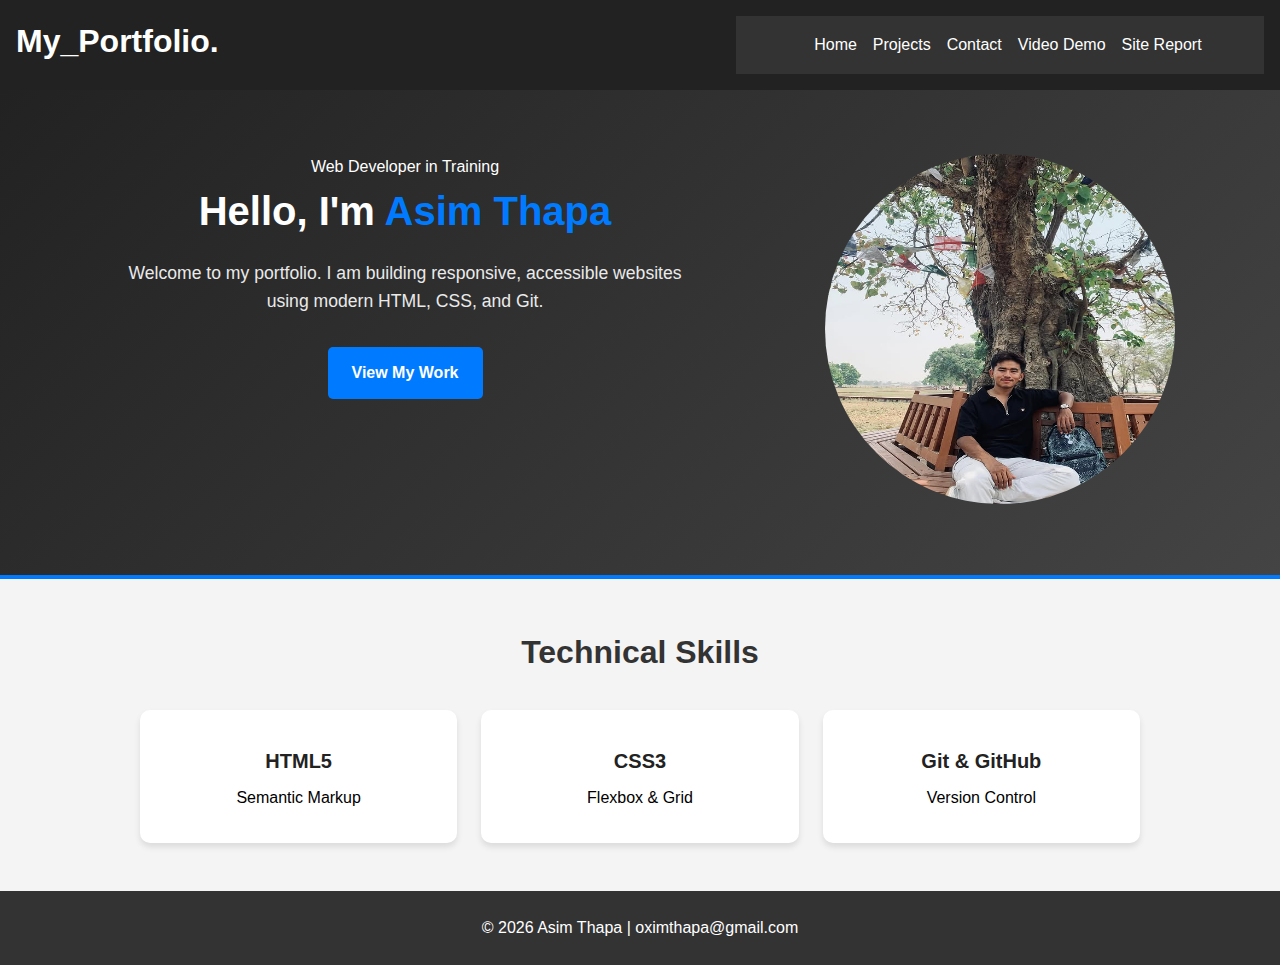
<file: index.html>
<!DOCTYPE html>
<html lang="en">
<head>
  <meta charset="UTF-8">
  <meta name="viewport" content="width=device-width, initial-scale=1.0">
  <title>Home Page</title>
  <link rel="stylesheet" type= "text/css" href="style.css">
</head>
<body>

<header>
  <h1>My_Portfolio.</h1>

  <nav>
    <button id="menu-toggle">☰</button>
    <ul id="nav-links">
      <li><a href="index.html">Home</a></li>
      <li><a href="project.html">Projects</a></li>
      <li><a href="contact.html">Contact</a></li>
      <li><a href="videoDemo.html">Video Demo</a></li>
      <li><a href="siteReport.html">Site Report</a></li>
    </ul>
  </nav>
</header>

<main class="home-container">
  <section class="hero">
  <div class="hero-text">
    <span class="tagline">Web Developer in Training</span>
    <h2>Hello, I'm <span class="highlight">Asim Thapa</span></h2>
    <p>
      Welcome to my portfolio. I am building responsive, accessible websites 
      using modern HTML, CSS, and Git.
    </p>
    <a href="project.html" class="btn-primary">View My Work</a>
  </div>

  <div class="hero-image-container">
    <img src="asimthapa.jpg" 
         alt="Profile Picture">
  </div>
</section>

  <section class="skills-section">
    <h3>Technical Skills</h3>
    <div class="skills-grid">
      <div class="skill-card">
        <h4>HTML5</h4>
        <p>Semantic Markup</p>
      </div>
      <div class="skill-card">
        <h4>CSS3</h4>
        <p>Flexbox & Grid</p>
      </div>
      <div class="skill-card">
        <h4>Git & GitHub</h4>
        <p>Version Control</p>
      </div>
    </div>
  </section>
</main>

<footer>
  <p>© 2026 Asim Thapa | oximthapa@gmail.com</p>
</footer>

<script>
  const toggle = document.getElementById("menu-toggle");
  const links = document.getElementById("nav-links");

  toggle.addEventListener("click", () => {
    links.classList.toggle("show");
  });
</script>


</body>
</html>
</file>
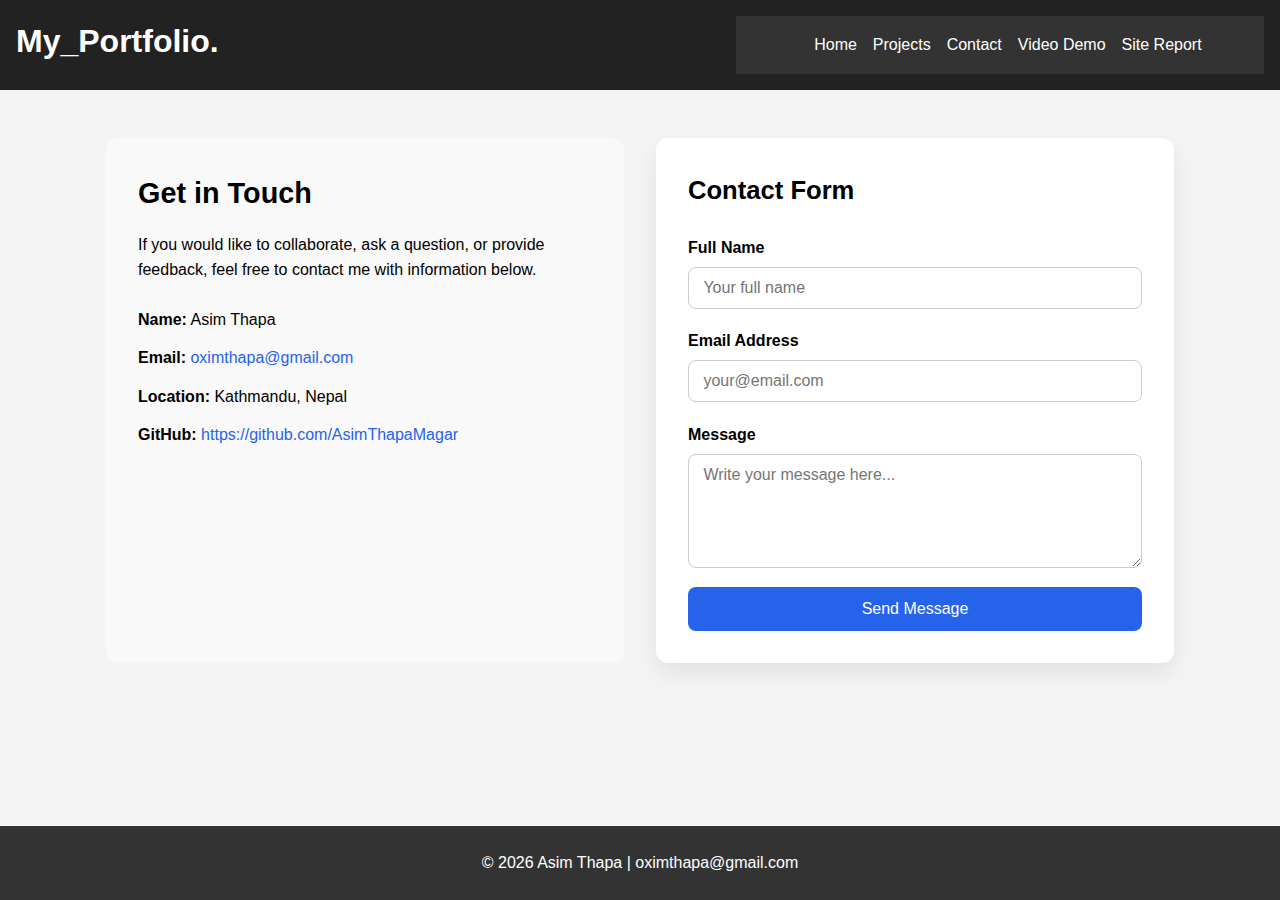
<file: contact.html>
<!DOCTYPE html>
<html lang="en">
<head>
  <meta charset="UTF-8">
  <meta name="viewport" content="width=device-width, initial-scale=1.0">
  <title>Contact | My Portfolio</title>
  <link rel="stylesheet" href="style.css">
</head>
<body>

<header>
  <h1>My_Portfolio.</h1>

  <nav>
    <button id="menu-toggle" aria-label="Toggle navigation menu">☰</button>
    <ul id="nav-links">
      <li><a href="index.html">Home</a></li>
      <li><a href="project.html">Projects</a></li>
      <li><a href="contact.html" class="active">Contact</a></li>
      <li><a href="videoDemo.html">Video Demo</a></li>
      <li><a href="siteReport.html">Site Report</a></li>
    </ul>
  </nav>
</header>

<main class="contact-container">

  <section class="contact-info">
    <h2>Get in Touch</h2>
    <p>
      If you would like to collaborate, ask a question, or provide feedback,
      feel free to contact me with information below.
    </p>

    <ul>
      <li><strong>Name:</strong> Asim Thapa</li>
      <li><strong>Email:</strong> <a href="mailto:oximthapa@gmail.com">oximthapa@gmail.com</a></li>
      <li><strong>Location:</strong> Kathmandu, Nepal</li>
      <li><strong>GitHub:</strong> <a href="https://github.com/AsimThapaMagar/CSY1063_AS1/tree/89faca29b70d0a1bdd124066969c792fdfcd6af7" target="_blank">https://github.com/AsimThapaMagar</a></li>
    </ul>
  </section>

  <section class="contact-form">
    <h3>Contact Form</h3>

    <!-- Email client form -->
    <form 
      action="mailto:oximthapa@gmail.com" 
      method="post" 
      enctype="text/plain">

      <label for="name">Full Name</label>
      <input 
        type="text" 
        id="name" 
        name="Name" 
        placeholder="Your full name"
        required>

      <label for="email">Email Address</label>
      <input 
        type="email" 
        id="email" 
        name="Email" 
        placeholder="your@email.com"
        required>

      <label for="message">Message</label>
      <textarea 
        id="message" 
        name="Message" 
        rows="5"
        placeholder="Write your message here..."
        required></textarea>

      <button type="submit">Send Message</button>
    </form>
  </section>

</main>

<footer>
  <p>© 2026 Asim Thapa | oximthapa@gmail.com</p>
</footer>

<script>
  const toggle = document.getElementById("menu-toggle");
  const links = document.getElementById("nav-links");

  toggle.addEventListener("click", () => {
    links.classList.toggle("show");
  });
</script>

</body>
</html>
</file>
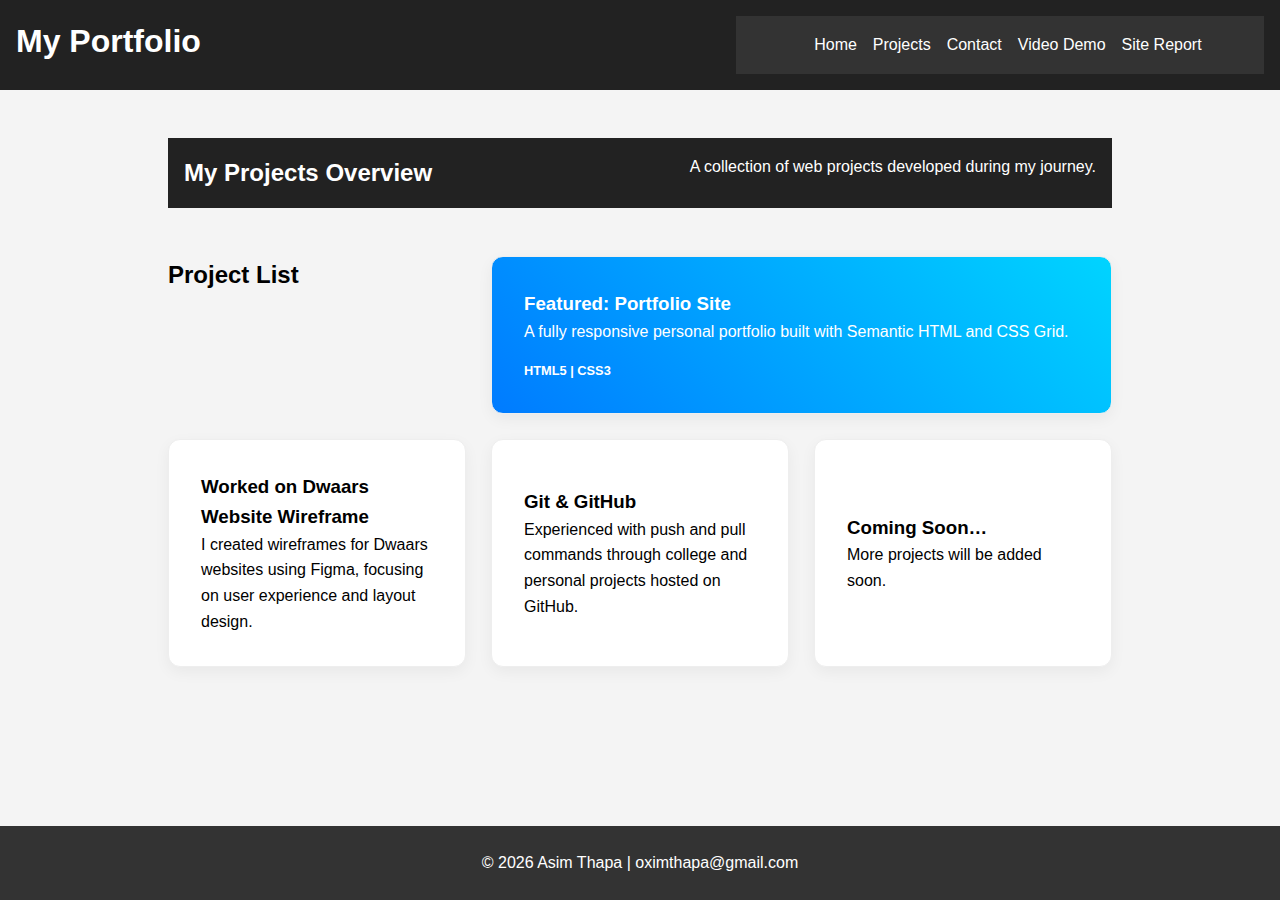
<file: project.html>
<!DOCTYPE html>
<html lang="en">
<head>
  <meta charset="UTF-8">
  <meta name="viewport" content="width=device-width, initial-scale=1.0">
  <title>My Portfolio</title>
  <link rel="stylesheet" href="style.css">
</head>
<body>

<header>
  <h1>My Portfolio</h1>

  <nav>
    <button id="menu-toggle">☰</button>
    <ul id="nav-links">
      <li><a href="index.html">Home</a></li>
      <li><a href="project.html">Projects</a></li>
      <li><a href="contact.html">Contact</a></li>
      <li><a href="videoDemo.html">Video Demo</a></li>
      <li><a href="siteReport.html">Site Report</a></li>
    </ul>
  </nav>
</header>

<main class="projects-container">

  <header class="projects-header">
    <h2>My Projects Overview</h2>
    <p>A collection of web projects developed during my journey.</p>
  </header>

  <section class="project-grid">
    <!-- Section heading added to fix warning -->
    <h2 class="visually-hidden">Project List</h2>

    <article class="project-card featured">
      <div class="project-info">
        <h3>Featured: Portfolio Site</h3>
        <p>A fully responsive personal portfolio built with Semantic HTML and CSS Grid.</p>
        <span class="tech-stack">HTML5 | CSS3</span>
      </div>
    </article>

    <article class="project-card">
      <h3>Worked on Dwaars Website Wireframe</h3>
      <p>I created wireframes for Dwaars websites using Figma, focusing on user experience and layout design.</p>
    </article>

    <article class="project-card">
      <h3>Git & GitHub</h3>
      <p>Experienced with push and pull commands through college and personal projects hosted on GitHub.</p>
    </article>

    <article class="project-card">
      <h3>Coming Soon…</h3>
      <p>More projects will be added soon.</p>
    </article>

  </section>
</main>

<footer>
  <p>© 2026 Asim Thapa | oximthapa@gmail.com</p>
</footer>

<script>
  const toggle = document.getElementById("menu-toggle");
  const links = document.getElementById("nav-links");

  toggle.addEventListener("click", () => {
    links.classList.toggle("show");
  });
</script>

</body>
</html>
</file>
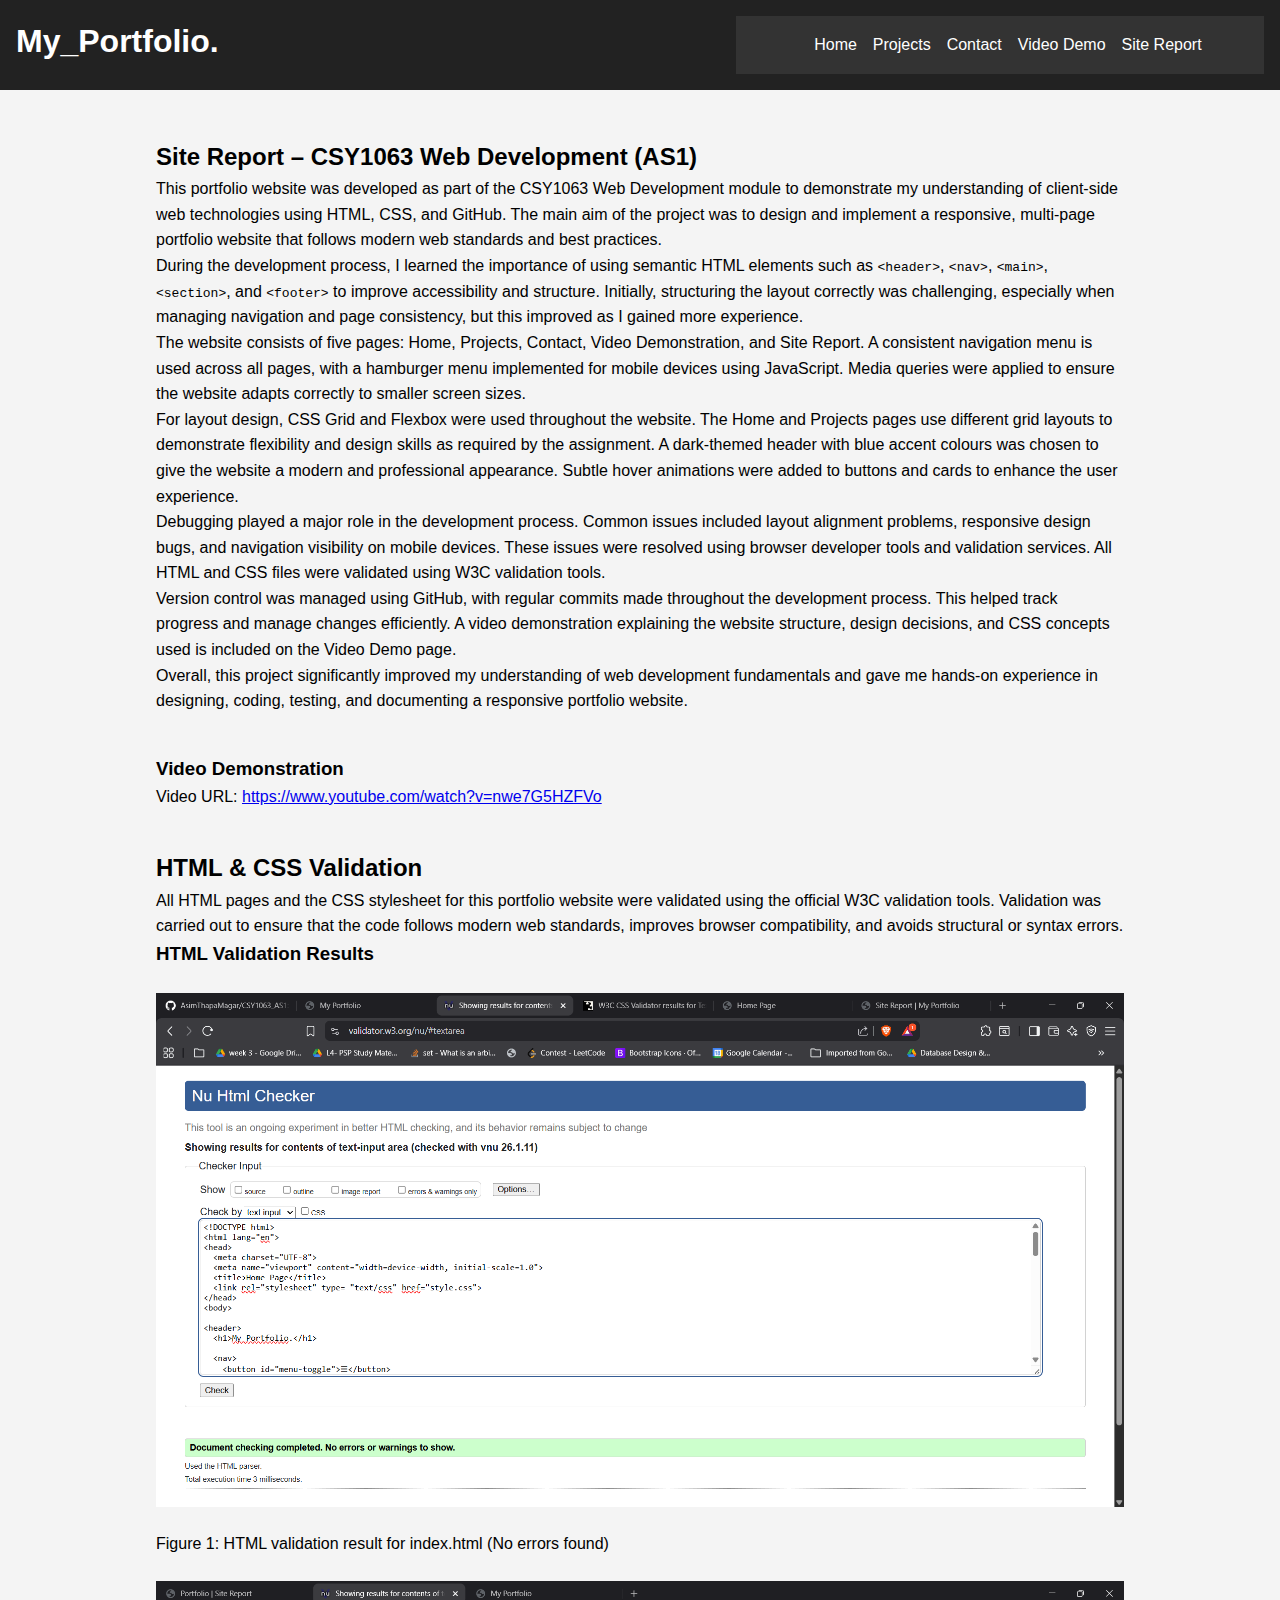
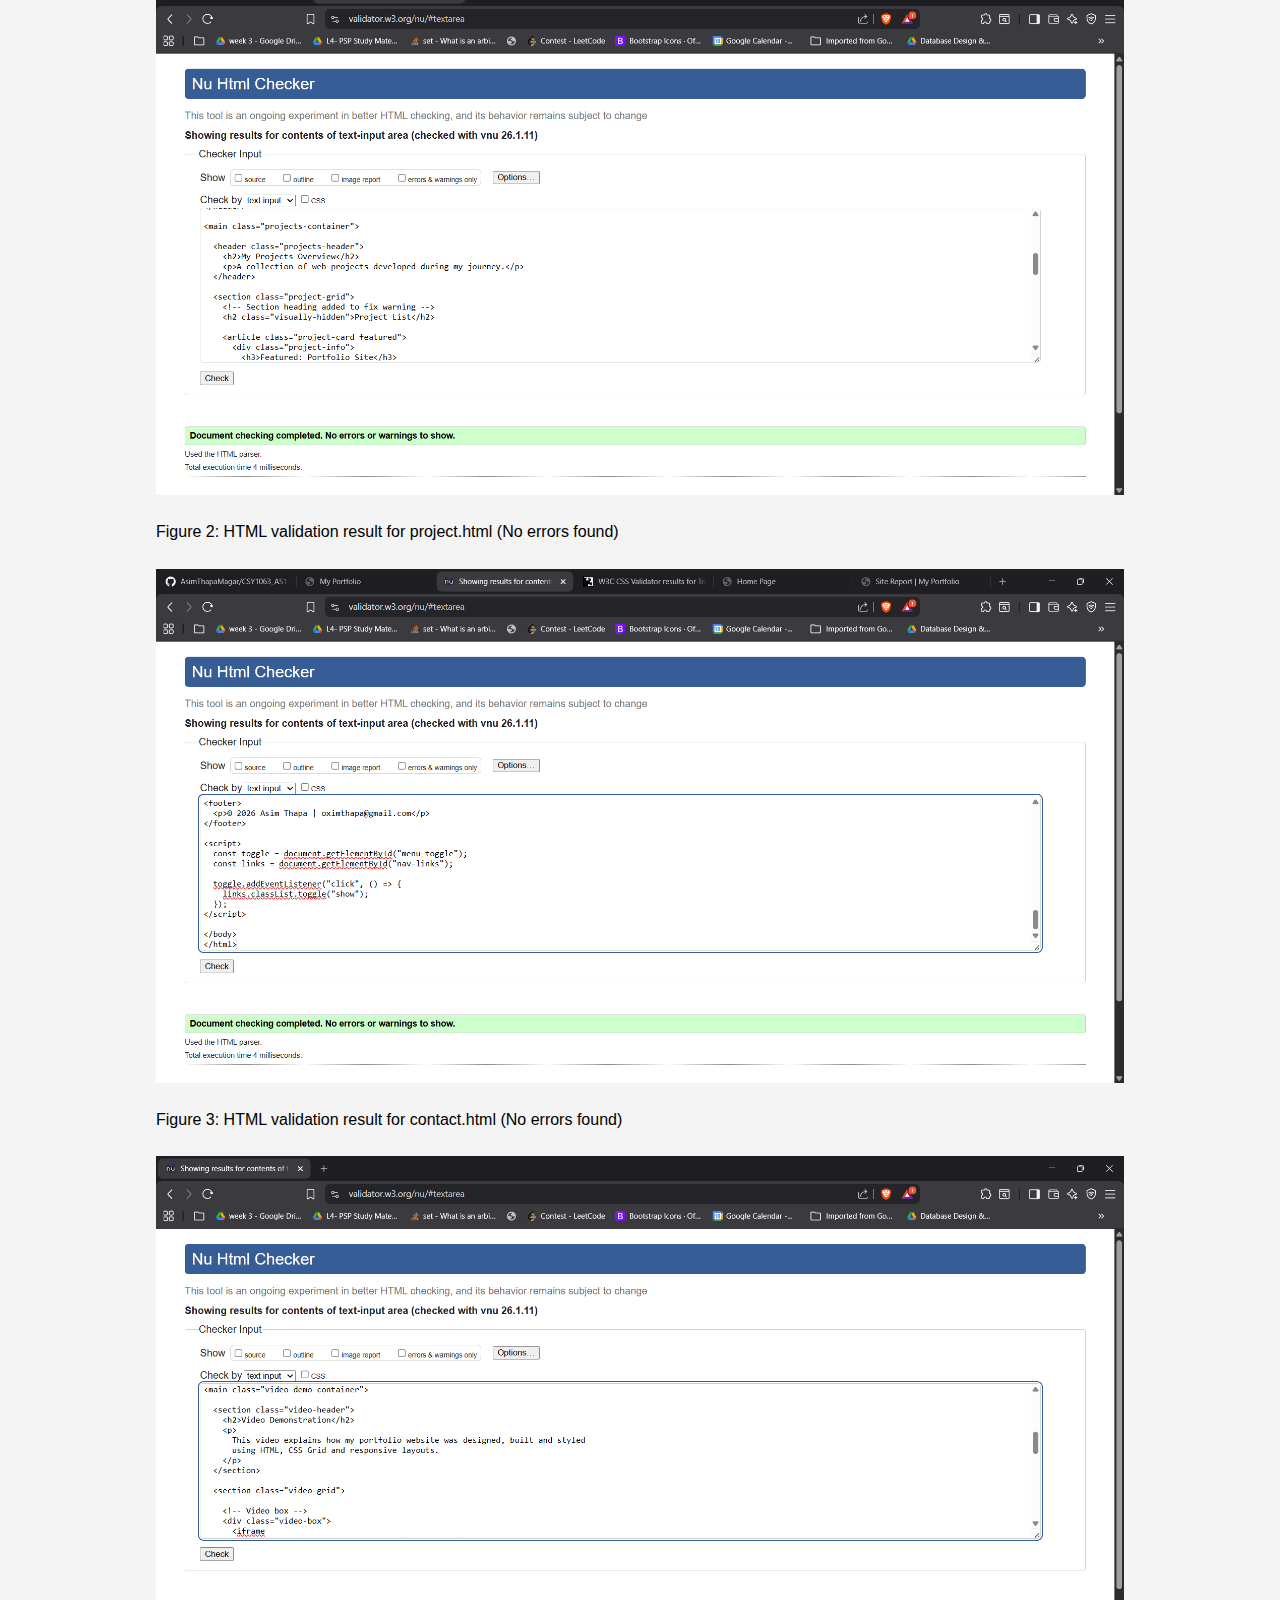
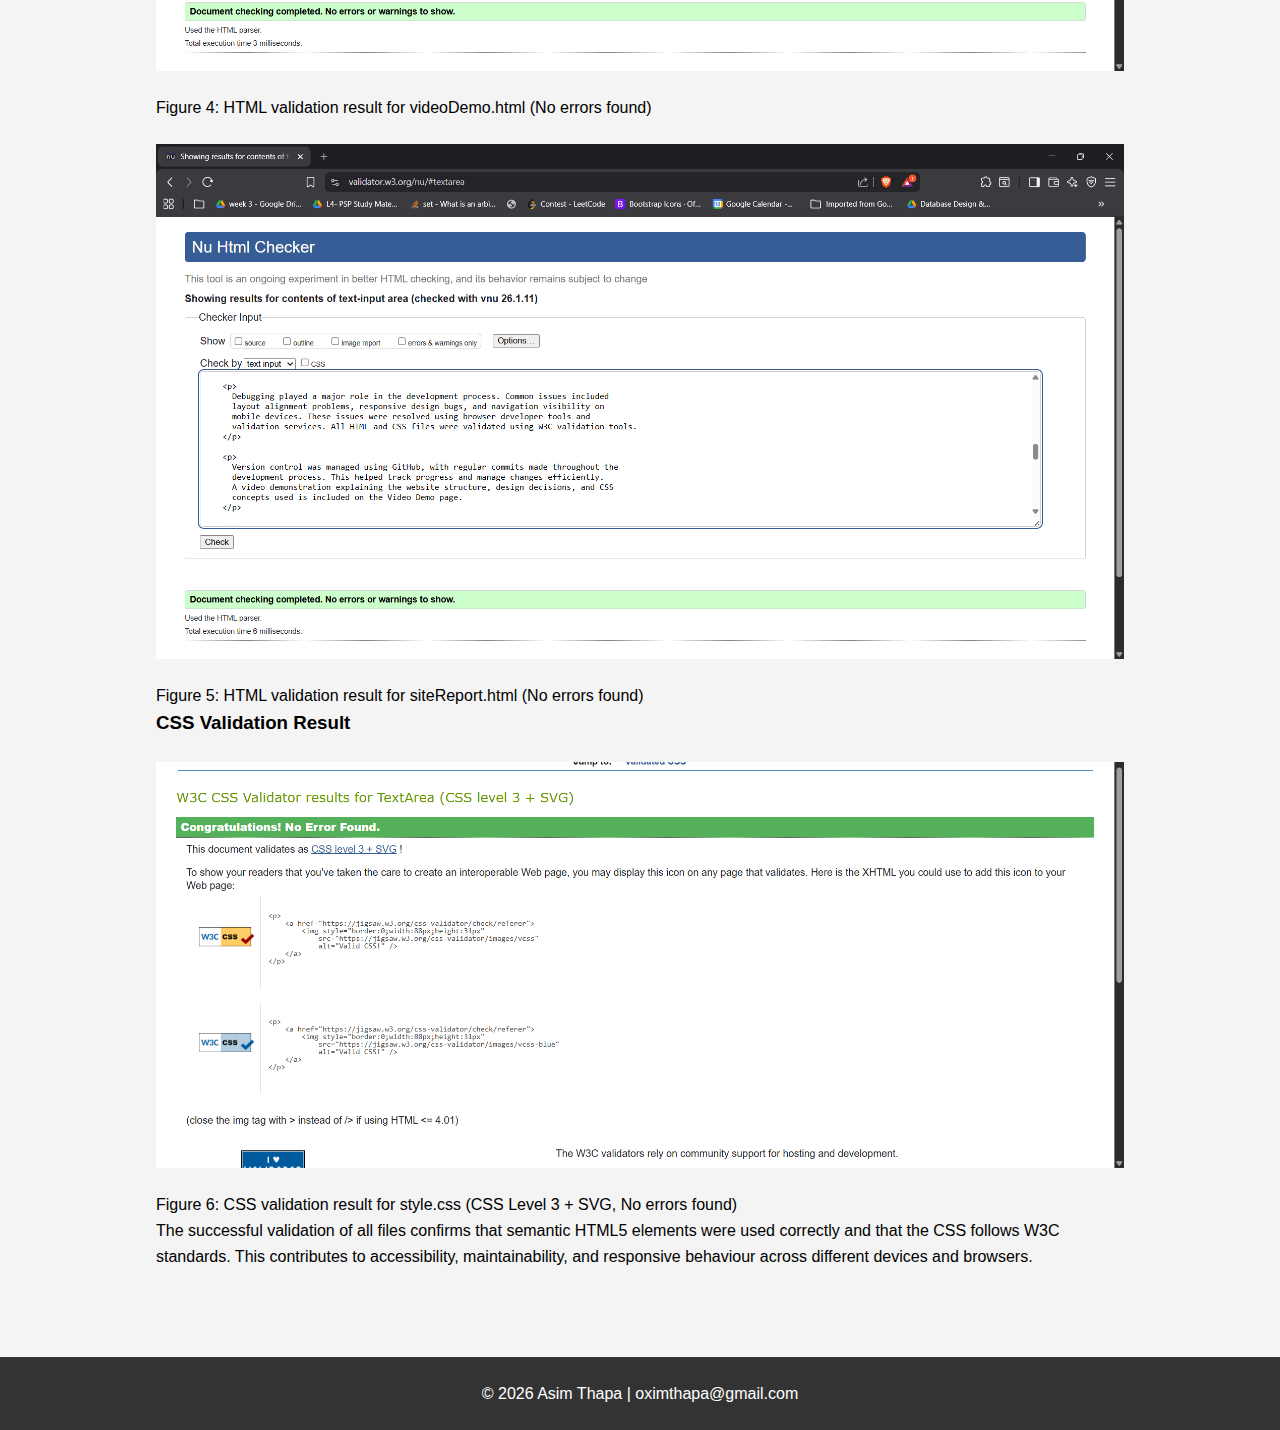
<file: siteReport.html>
<!DOCTYPE html>
<html lang="en">
<head>
  <meta charset="UTF-8">
  <meta name="viewport" content="width=device-width, initial-scale=1.0">
  <title>Site Report | My Portfolio</title>
  <link rel="stylesheet" href="style.css">
</head>
<body>

<header>
  <h1>My_Portfolio.</h1>

  <nav>
    <button id="menu-toggle" aria-label="Toggle navigation menu">☰</button>
    <ul id="nav-links">
      <li><a href="index.html">Home</a></li>
      <li><a href="project.html">Projects</a></li>
      <li><a href="contact.html">Contact</a></li>
      <li><a href="videoDemo.html">Video Demo</a></li>
      <li><a href="siteReport.html" class="active">Site Report</a></li>
    </ul>
  </nav>
</header>

<main class="site-report-container" style="max-width: 1000px; margin: 2rem auto; padding: 1rem;">

  <section>
    <h2>Site Report – CSY1063 Web Development (AS1)</h2>

    <p>
      This portfolio website was developed as part of the CSY1063 Web Development module
      to demonstrate my understanding of client-side web technologies using HTML, CSS,
      and GitHub. The main aim of the project was to design and implement a responsive,
      multi-page portfolio website that follows modern web standards and best practices.
    </p>

    <p>
      During the development process, I learned the importance of using semantic HTML
      elements such as <code>&lt;header&gt;</code>, <code>&lt;nav&gt;</code>,
      <code>&lt;main&gt;</code>, <code>&lt;section&gt;</code>, and
      <code>&lt;footer&gt;</code> to improve accessibility and structure. Initially,
      structuring the layout correctly was challenging, especially when managing navigation
      and page consistency, but this improved as I gained more experience.
    </p>

    <p>
      The website consists of five pages: Home, Projects, Contact, Video Demonstration,
      and Site Report. A consistent navigation menu is used across all pages, with a
      hamburger menu implemented for mobile devices using JavaScript. Media queries were
      applied to ensure the website adapts correctly to smaller screen sizes.
    </p>

    <p>
      For layout design, CSS Grid and Flexbox were used throughout the website. The Home
      and Projects pages use different grid layouts to demonstrate flexibility and design
      skills as required by the assignment. A dark-themed header with blue accent colours
      was chosen to give the website a modern and professional appearance. Subtle hover
      animations were added to buttons and cards to enhance the user experience.
    </p>

    <p>
      Debugging played a major role in the development process. Common issues included
      layout alignment problems, responsive design bugs, and navigation visibility on
      mobile devices. These issues were resolved using browser developer tools and
      validation services. All HTML and CSS files were validated using W3C validation tools.
    </p>

    <p>
      Version control was managed using GitHub, with regular commits made throughout the
      development process. This helped track progress and manage changes efficiently.
      A video demonstration explaining the website structure, design decisions, and CSS
      concepts used is included on the Video Demo page.
    </p>

    <p>
      Overall, this project significantly improved my understanding of web development
      fundamentals and gave me hands-on experience in designing, coding, testing, and
      documenting a responsive portfolio website.
    </p>
  </section>

  <section>
    <h3>Video Demonstration</h3>
    <p>
      Video URL:
      <a href="https://www.youtube.com/watch?v=nwe7G5HZFVo" target="_blank">
        https://www.youtube.com/watch?v=nwe7G5HZFVo
      </a>
    </p>
  </section>

<section class="validation-section">
  <h2>HTML & CSS Validation</h2>

  <p>
    All HTML pages and the CSS stylesheet for this portfolio website were
    validated using the official W3C validation tools. Validation was carried
    out to ensure that the code follows modern web standards, improves browser
    compatibility, and avoids structural or syntax errors.
  </p>

  <h3>HTML Validation Results</h3>

  <figure>
    <img src="index.png" alt="W3C HTML validation result for Home page">
    <figcaption>Figure 1: HTML validation result for index.html (No errors found)</figcaption>
  </figure>

  <figure>
    <img src="projects.png" alt="W3C HTML validation result for Projects page">
    <figcaption>Figure 2: HTML validation result for project.html (No errors found)</figcaption>
  </figure>

  <figure>
    <img src="contact.png" alt="W3C HTML validation result for Contact page">
    <figcaption>Figure 3: HTML validation result for contact.html (No errors found)</figcaption>
  </figure>

  <figure>
    <img src="VideoDemo.png" alt="W3C HTML validation result for Video Demo page">
    <figcaption>Figure 4: HTML validation result for videoDemo.html (No errors found)</figcaption>
  </figure>

  <figure>
    <img src="siteReport.png" alt="W3C HTML validation result for Site Report page">
    <figcaption>Figure 5: HTML validation result for siteReport.html (No errors found)</figcaption>
  </figure>

  <h3>CSS Validation Result</h3>

  <figure>
    <img src="style.png" alt="W3C CSS validation result">
    <figcaption>Figure 6: CSS validation result for style.css (CSS Level 3 + SVG, No errors found)</figcaption>
  </figure>

  <p>
    The successful validation of all files confirms that semantic HTML5
    elements were used correctly and that the CSS follows W3C standards.
    This contributes to accessibility, maintainability, and responsive
    behaviour across different devices and browsers.
  </p>
</section>


</main>

<footer>
  <p>© 2026 Asim Thapa | oximthapa@gmail.com</p>
</footer>

<script>
  const toggle = document.getElementById("menu-toggle");
  const links = document.getElementById("nav-links");

  toggle.addEventListener("click", () => {
    links.classList.toggle("show");
  });
</script>

</body>
</html>
</file>
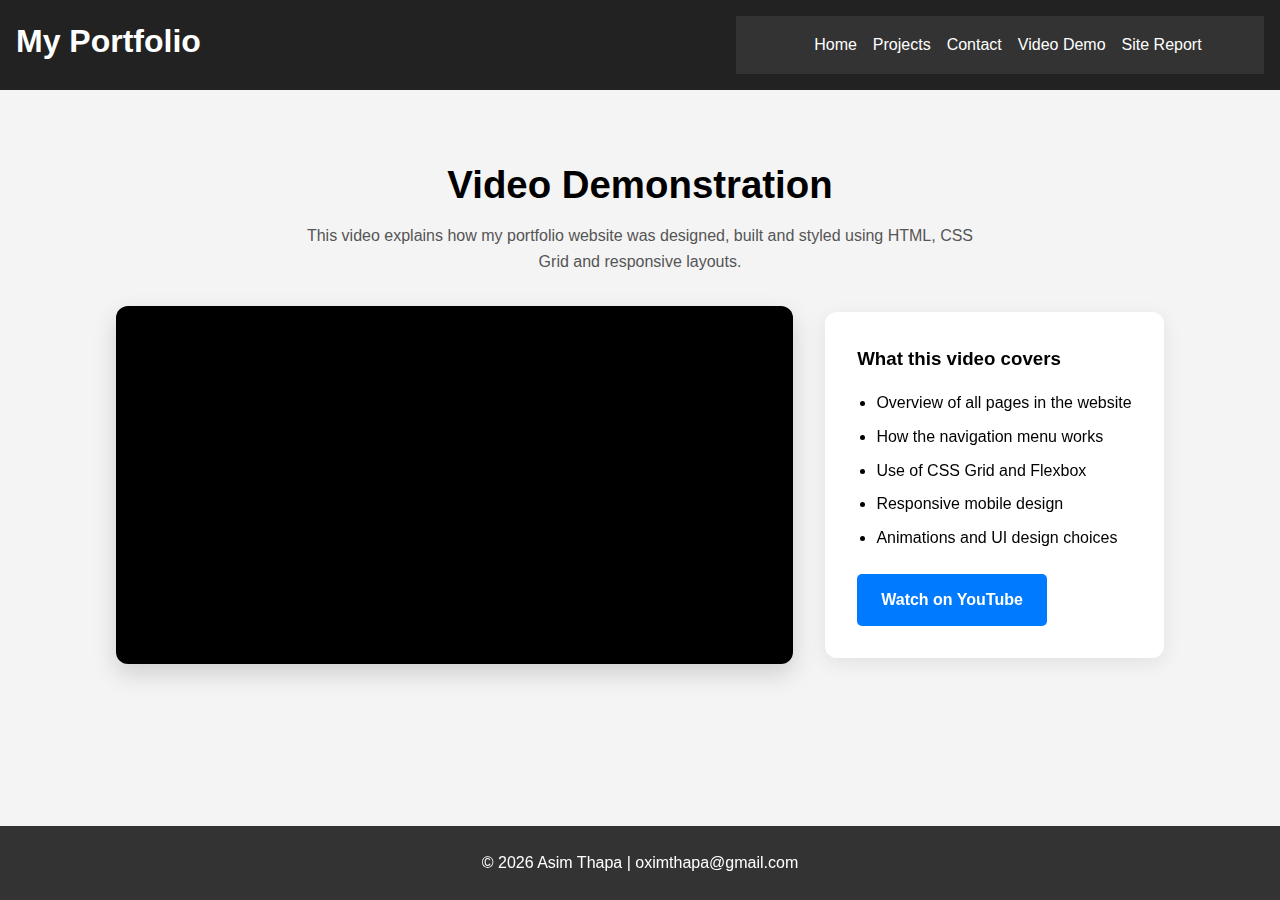
<file: videoDemo.html>
<!DOCTYPE html>
<html lang="en">
<head>
  <meta charset="UTF-8">
  <meta name="viewport" content="width=device-width, initial-scale=1.0">
  <title>My Portfolio</title>
  <link rel="stylesheet" href="style.css">
</head>
<body>

<header>
  <h1>My Portfolio</h1>

  <nav>
    <button id="menu-toggle">☰</button>
    <ul id="nav-links">
      <li><a href="index.html">Home</a></li>
      <li><a href="project.html">Projects</a></li>
      <li><a href="contact.html">Contact</a></li>
      <li><a href="videoDemo.html">Video Demo</a></li>
      <li><a href="siteReport.html">Site Report</a></li>
    </ul>
  </nav>
</header>

<main class="video-demo-container">

  <section class="video-header">
    <h2>Video Demonstration</h2>
    <p>
      This video explains how my portfolio website was designed, built and styled
      using HTML, CSS Grid and responsive layouts.
    </p>
  </section>

  <section class="video-grid">

    <!-- Video box -->
    <div class="video-box">
      <iframe 
        src="https://www.youtube.com/embed/5adSasNbClU"
        title="Portfolio Video Demo"
        allowfullscreen>
      </iframe>
    </div>

    <!-- Description box -->
    <div class="video-info">
      <h3>What this video covers</h3>
      <ul>
        <li>Overview of all pages in the website</li>
        <li>How the navigation menu works</li>
        <li>Use of CSS Grid and Flexbox</li>
        <li>Responsive mobile design</li>
        <li>Animations and UI design choices</li>
      </ul>

      <a href="https://www.youtube.com/watch?v=5adSasNbClU" target="_blank" class="btn-primary">
        Watch on YouTube
      </a>
    </div>

  </section>

</main>



<footer>
  <p>© 2026 Asim Thapa | oximthapa@gmail.com</p>
</footer>

<script>
  const toggle = document.getElementById("menu-toggle");
  const links = document.getElementById("nav-links");

  toggle.addEventListener("click", () => {
    links.classList.toggle("show");
  });
</script>

</body>
</html>
</file>
<file: style.css>
* {
  margin: 0;
  padding: 0;
  box-sizing: border-box;
}

body {
    font-family: 'Segoe UI', Tahoma, Geneva, Verdana, sans-serif;
    line-height: 1.6;
    display: flex;
    flex-direction: column;
    min-height: 100vh; 
    background-color: #f4f4f4;
}

header {
  display: flex;
  justify-content: space-between;
  padding: 1rem;
  background: #222;
  color: white;
}

/* --- Hero Section Styling --- */
.hero {
  background: linear-gradient(135deg, #222 0%, #444 100%); /* Modern Gradient */
  color: white;
  padding: 4rem 1rem;
  text-align: center;
  border-bottom: 4px solid #007bff; /* Accent color line */
  display: flex;
  justify-content: center;
  gap: 120px;
}

.hero h2 {
  font-size: 2.5rem;
  margin-bottom: 1rem;
}

.hero .highlight {
  color: #007bff; /* Blue accent text */
}

.hero-image-container img {
  border-radius: 50%;
  width: 350px;
  height: 350px;
}

.hero p {
  max-width: 600px;
  margin: 0 auto 2rem auto;
  font-size: 1.1rem;
  opacity: 0.9;
}

/* Button Styling */
.btn-primary {
  display: inline-block;
  background-color: #007bff;
  color: white;
  padding: 0.8rem 1.5rem;
  text-decoration: none;
  border-radius: 5px;
  font-weight: bold;
  transition: transform 0.3s ease, background-color 0.3s ease;
}

.btn-primary:hover {
  background-color: #0056b3;
  transform: translateY(-3px); /* Subtle lift animation */
}

/* --- Skills Section Styling --- */
.skills-section {
  padding: 3rem 1rem;
  text-align: center;
}

.skills-section h3 {
  font-size: 2rem;
  margin-bottom: 2rem;
  color: #333;
}

/* Grid for Skills */
.skills-grid {
  display: grid;
  grid-template-columns: repeat(auto-fit, minmax(200px, 1fr));
  gap: 1.5rem;
  max-width: 1000px;
  margin: 0 auto;
}

/* Skill Cards with Animation */
.skill-card {
  background: white;
  padding: 2rem;
  border-radius: 10px;
  box-shadow: 0 4px 6px rgba(0,0,0,0.1);
  transition: transform 0.3s ease, box-shadow 0.3s ease;
  border-top: 3px solid transparent;
}

.skill-card h4 {
  font-size: 1.25rem;
  margin-bottom: 0.5rem;
  color: #222;
}

/* Hover Effect (Meets 'Animation' criteria) */
.skill-card:hover {
  transform: translateY(-5px);
  box-shadow: 0 8px 15px rgba(0,0,0,0.15);
  border-top: 3px solid #007bff;
}

nav ul {
  display: flex;
  list-style: none;
}

nav ul li a {
  color: white;
  margin-left: 1rem;
  text-decoration: none;
}

#menu-toggle {
  display: none;
}

.skills {
  display: grid;
  grid-template-columns: repeat(auto-fit, minmax(150px, 1fr));
  gap: 1rem;
}

/* .project-grid {
  display: grid;
  grid-template-columns: 2fr 1fr; /* Asymmetrical columns */
  /* grid-template-rows: auto;
  gap: 20px;
}

.project-grid article:first-child {
  grid-column: span 2;
  background: #e0e0e0;
  padding: 40px; */ 

  /* Projects Page Container */
.projects-container {
  padding: 3rem 10%;
  max-width: 1200px;
  margin: 0 auto;
}

.projects-header {
  text-align: center;
  margin-bottom: 3rem;
}

/* Unique Grid Layout (Different from Home Page) */
.project-grid {
  display: grid;
  grid-template-columns: repeat(3, 1fr); /* 3 columns on desktop */
  gap: 25px;
}

/* Featured Card styling - Spans two columns */
.project-card.featured {
  grid-column: span 2;
  background: linear-gradient(45deg, #007bff, #00d4ff);
  color: white;
}

/* General Card Styling */
.project-card {
  background: white;
  padding: 2rem;
  border-radius: 12px;
  box-shadow: 0 5px 15px rgba(0,0,0,0.05);
  transition: all 0.3s ease; /* Animation requirement */
  display: flex;
  flex-direction: column;
  justify-content: center;
  border: 1px solid #eee;
}

/* Hover Animation - Excellent Criteria */
.project-card:hover {
  transform: translateY(-10px);
  box-shadow: 0 12px 20px rgba(0,0,0,0.1);
  border-color: #007bff;
}

.tech-stack {
  display: block;
  margin-top: 1rem;
  font-weight: bold;
  font-size: 0.8rem;
  text-transform: uppercase;
}

/* Responsive adjustments for Mobile */
@media (max-width: 768px) {
  .project-grid {
    grid-template-columns: 1fr; /* 1 column on mobile */
  }
  
  .project-card.featured {
    grid-column: span 1; /* Reset span on mobile */
  }
}

@media (max-width: 768px) {
  nav ul {
    display: none;
    flex-direction: column;
  }

  nav ul.show {
    display: flex;
  }

  #menu-toggle {
    display: block;
  }

  .project-grid {
    grid-template-columns: 1fr;
  }
}

footer {
    background: #333;
    color: white;
    text-align: center;
    padding: 1.5rem;
    margin-top: auto;
}nav {
    background: #333;
    color: #fff;
    display: flex;
    justify-content: space-between;
    padding: 1rem 5%;
    align-items: center;
}

/* contact */

/* ===============================
   CONTACT PAGE STYLES
   =============================== */

/* Main contact page layout */
.contact-container {
  max-width: 1100px;
  margin: 2rem auto;
  padding: 1rem;
  display: grid;
  grid-template-columns: 1fr 1fr;
  gap: 2rem;
}

/* Contact information section */
.contact-info {
  background-color: #f9f9f9;
  padding: 2rem;
  border-radius: 12px;
}

.contact-info h2 {
  margin-bottom: 1rem;
  font-size: 1.8rem;
}

.contact-info p {
  margin-bottom: 1.5rem;
  line-height: 1.6;
}

.contact-info ul {
  list-style: none;
  padding: 0;
}

.contact-info li {
  margin-bottom: 0.8rem;
  font-size: 1rem;
}

.contact-info a {
  color: #2563eb;
  text-decoration: none;
}

.contact-info a:hover {
  text-decoration: underline;
}

/* Contact form section */
.contact-form {
  background-color: #ffffff;
  padding: 2rem;
  border-radius: 12px;
  box-shadow: 0 10px 25px rgba(0, 0, 0, 0.08);
}

.contact-form h3 {
  margin-bottom: 1.5rem;
  font-size: 1.6rem;
}

/* Form layout */
.contact-form form {
  display: flex;
  flex-direction: column;
}

/* Labels */
.contact-form label {
  margin-bottom: 0.4rem;
  font-weight: 600;
}

/* Inputs and textarea */
.contact-form input,
.contact-form textarea {
  margin-bottom: 1.2rem;
  padding: 0.7rem 0.9rem;
  border-radius: 8px;
  border: 1px solid #ccc;
  font-size: 1rem;
  font-family: inherit;
}

/* Focus state (accessibility) */
.contact-form input:focus,
.contact-form textarea:focus {
  outline: none;
  border-color: #2563eb;
}

/* Submit button */
.contact-form button {
  background-color: #2563eb;
  color: #ffffff;
  border: none;
  padding: 0.8rem 1rem;
  font-size: 1rem;
  border-radius: 8px;
  cursor: pointer;
  transition: transform 0.2s ease, background-color 0.2s ease;
}


.contact-form button:hover {
  background-color: #1e4ed8;
  transform: translateY(-2px);
}


@media (max-width: 768px) {
  .contact-container {
    grid-template-columns: 1fr;
  }

  .contact-info,
  .contact-form {
    padding: 1.5rem;
  }
}


/*video demo page*/
/* ===============================
   VIDEO DEMO PAGE STYLES
   =============================== */

.video-demo-container {
  max-width: 1200px;
  margin: 3rem auto;
  padding: 1rem;
}

.video-header {
  text-align: center;
  margin-bottom: 2rem;
}

.video-header h2 {
  font-size: 2.4rem;
  margin-bottom: 0.5rem;
}

.video-header p {
  color: #555;
  max-width: 700px;
  margin: auto;
}

/* Grid Layout */
.video-grid {
  display: grid;
  grid-template-columns: 2fr 1fr;
  gap: 2rem;
  align-items: center;
}

/* Video card */
.video-box {
  background: #000;
  border-radius: 12px;
  overflow: hidden;
  box-shadow: 0 10px 25px rgba(0,0,0,0.15);
  transition: transform 0.3s ease;
}

.video-box:hover {
  transform: scale(1.03);
}

.video-box iframe {
  width: 100%;
  height: 350px;
  border: none;
}

/* Info card */
.video-info {
  background: white;
  padding: 2rem;
  border-radius: 12px;
  box-shadow: 0 5px 20px rgba(0,0,0,0.08);
  transition: transform 0.3s ease;
}

.video-info:hover {
  transform: translateY(-5px);
}

.video-info h3 {
  margin-bottom: 1rem;
}

.video-info ul {
  padding-left: 1.2rem;
  margin-bottom: 1.5rem;
}

.video-info li {
  margin-bottom: 0.5rem;
}

/* Mobile layout */
@media (max-width: 768px) {
  .video-grid {
    grid-template-columns: 1fr;
  }

  .video-box iframe {
    height: 220px;
  }
}
/* Hamburger hidden on desktop */
#menu-toggle {
  display: none;
  background: none;
  border: none;
  color: white;
  font-size: 1.8rem;
  cursor: pointer;
}

/* Mobile navigation */
@media (max-width: 768px) {
  #menu-toggle {
    display: block;
  }

  nav ul {
    display: none;
    flex-direction: column;
    background: #222;
    position: absolute;
    top: 70px;
    right: 0;
    width: 100%;
    text-align: center;
    padding: 1rem 0;
  }

  nav ul.show {
    display: flex;
  }

  nav ul li {
    padding: 0.8rem 0;
  }
}

@media (max-width: 768px) {
  .hero {
    flex-direction: column;
    gap: 2rem;
    text-align: center;
  }

  .hero-image-container img {
    width: 200px;
    height: 200px;
  }
}

/* ===============================
   SITE REPORT RESPONSIVE
   =============================== */

.site-report-container {
  padding: 1rem;
}

.site-report-container img {
  max-width: 100%;
  height: auto;
  display: block;
  margin: 1.5rem auto;
}

.site-report-container section {
  margin-bottom: 2.5rem;
}

@media (max-width: 768px) {
  .site-report-container {
    padding: 1rem;
  }

  .site-report-container h2 {
    font-size: 1.6rem;
  }

  .site-report-container h3 {
    font-size: 1.3rem;
  }

  .site-report-container p {
    font-size: 1rem;
    line-height: 1.7;
  }
}
</file>
